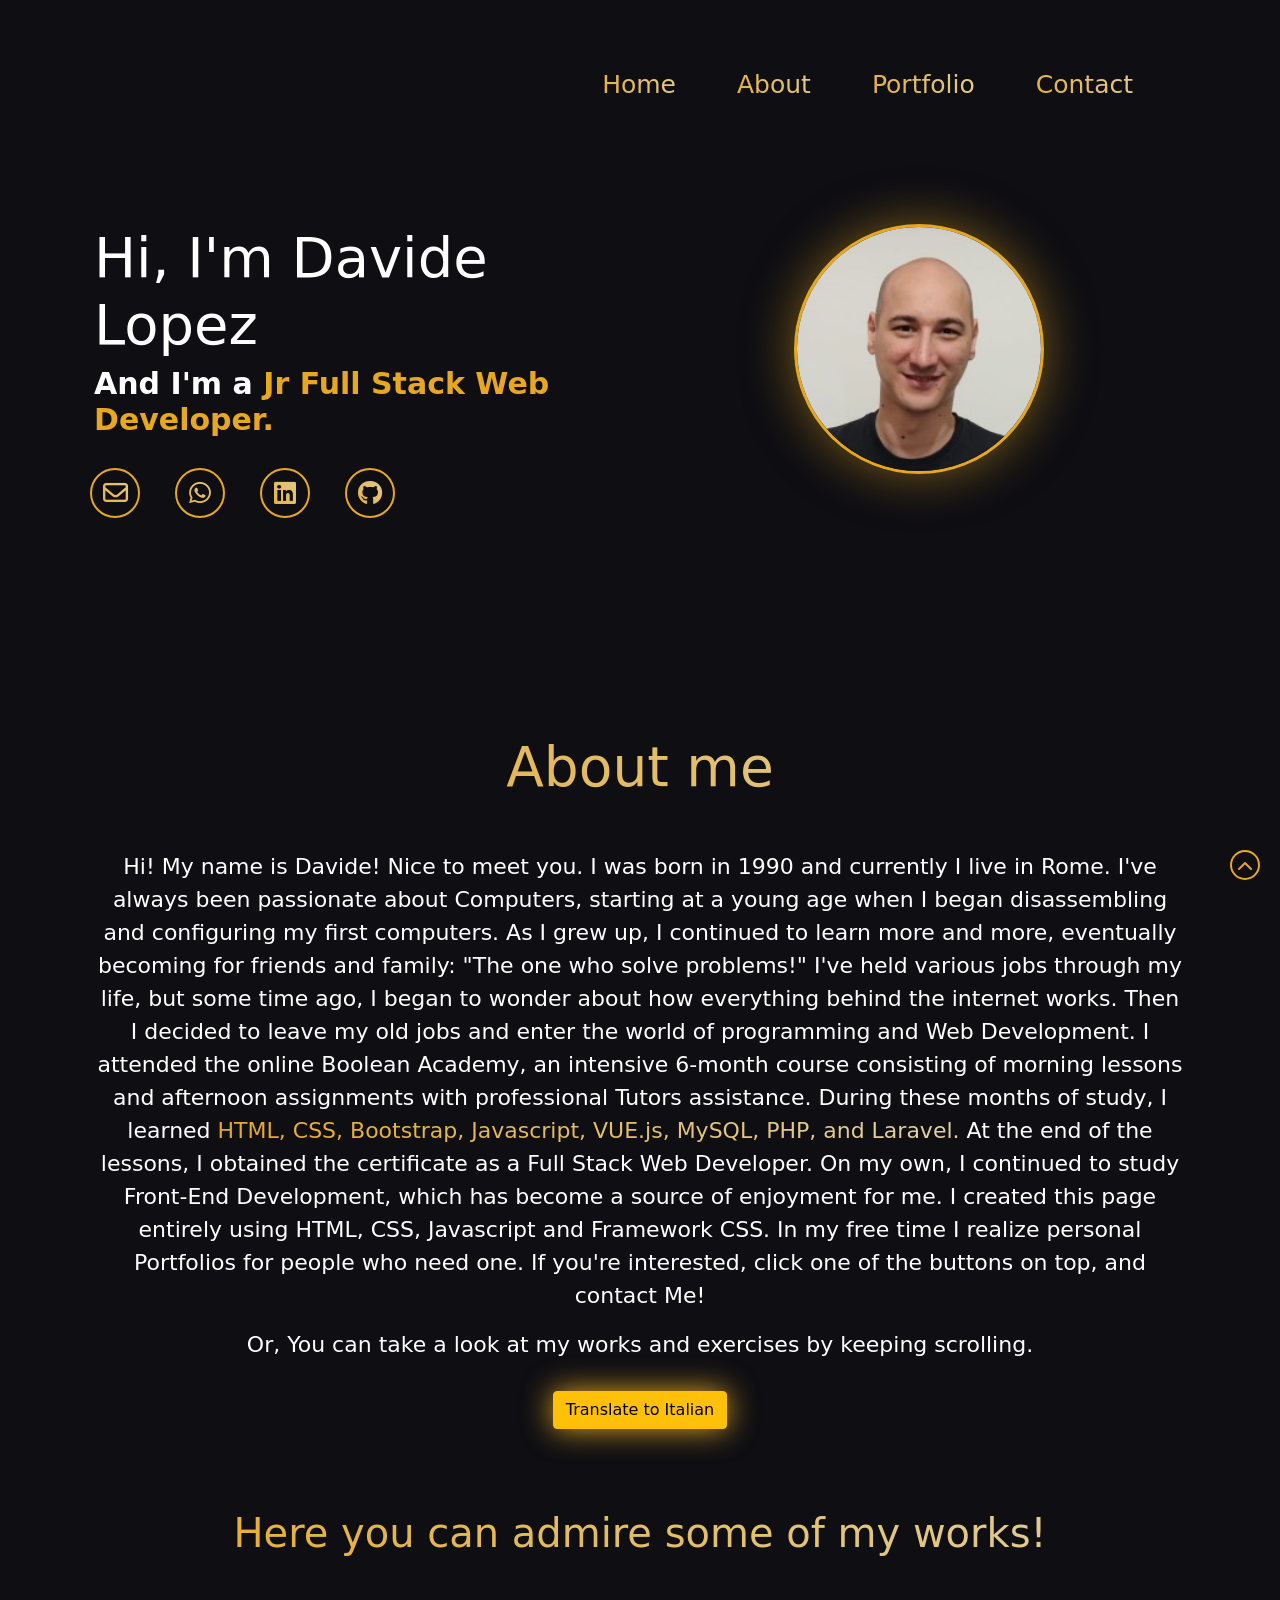
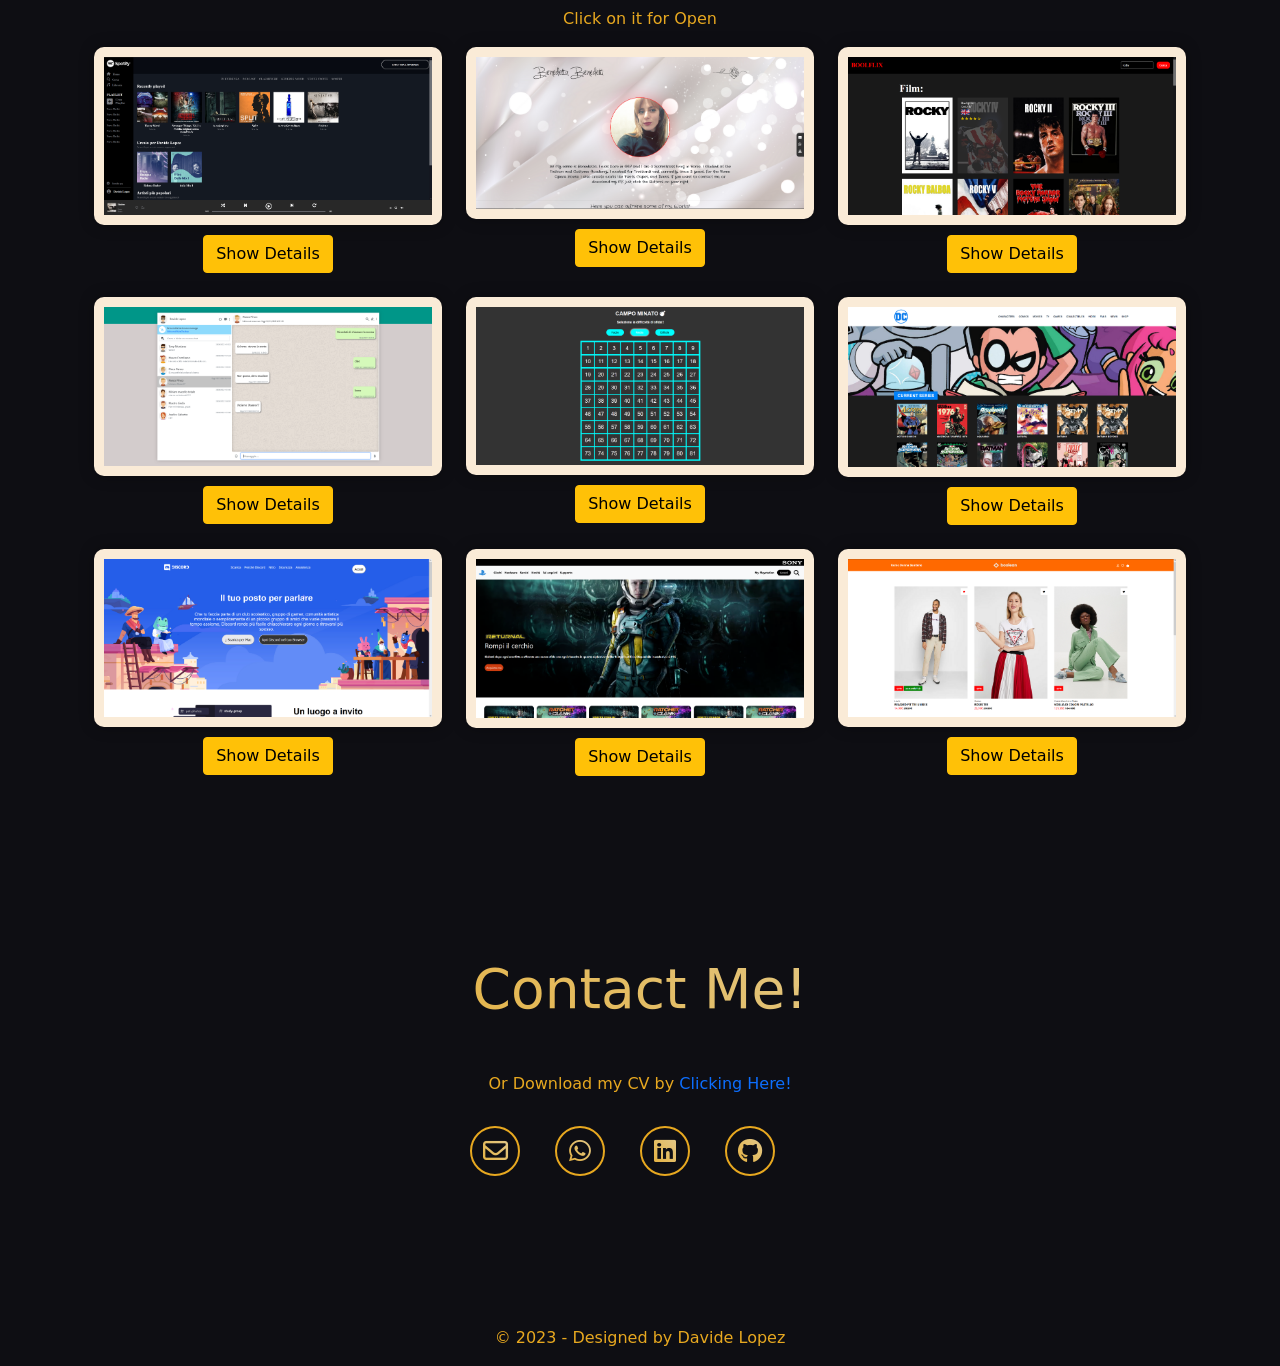
<file: portfolio/index.html>
<!DOCTYPE html>
<html lang="en">

<head>
    <meta charset="UTF-8">
    <meta name="viewport" content="width=device-width, initial-scale=1.0">
    <link rel="icon" href="img/programming-coding-icon-free-vector.jpg" type="image/x-icon" height="32px">
    <title>Davide Lopez Web Developer Portfolio</title>

    <link href="https://cdn.jsdelivr.net/npm/bootstrap@5.3.2/dist/css/bootstrap.min.css" rel="stylesheet"
        integrity="sha384-T3c6CoIi6uLrA9TneNEoa7RxnatzjcDSCmG1MXxSR1GAsXEV/Dwwykc2MPK8M2HN" crossorigin="anonymous">
    <script src="https://cdn.jsdelivr.net/npm/bootstrap@5.3.2/dist/js/bootstrap.bundle.min.js"
        integrity="sha384-C6RzsynM9kWDrMNeT87bh95OGNyZPhcTNXj1NW7RuBCsyN/o0jlpcV8Qyq46cDfL"
        crossorigin="anonymous"></script>
    <!-- FONTAWESOME -->

    <link rel="stylesheet" href="https://cdnjs.cloudflare.com/ajax/libs/font-awesome/6.4.2/css/all.min.css"
        integrity="sha512-z3gLpd7yknf1YoNbCzqRKc4qyor8gaKU1qmn+CShxbuBusANI9QpRohGBreCFkKxLhei6S9CQXFEbbKuqLg0DA=="
        crossorigin="anonymous" referrerpolicy="no-referrer" />
    <link rel="stylesheet" href="bootstrap.min.css">
    <link rel="stylesheet" href="style.css">
</head>

<body>

    <!-- NAVBAR  -->

    <nav class="navbar navbar-expand-lg bg-body-tertiary transparent">
        <div class="container-md">
            <ul class="navbar-nav ml-auto d-flex justify-content-end custom-nav">
                <li class="nav-item last">
                    <a class="nav-link" href="#" onclick="window.location.reload();">Home</a>
                </li>
                <li class="nav-item third">
                    <a class="nav-link" href="#about">About</a>
                </li>
                <li class="nav-item second">
                    <a class="nav-link" href="#portfolio">Portfolio</a>
                </li>
                <li class="nav-item first">
                    <a class="nav-link" href="#contact">Contact</a>
                </li>
            </ul>
        </div>
    </nav>

    <!-- NAVBAR END -->

    <div class="container" id="home">
        <div class="row">
            <div class="col-lg-6">
                <div class="jumbotron transparent">
                    <h1 class="display-4">Hi, I'm Davide Lopez</h1>
                    <h2 class="lead">And I'm a <span id="textgold">Jr Full Stack Web Developer</span></h2>
                    <ul class="d-flex">
                        <li>
                            <a href="#" id="openMailTo1"><i class="fa-regular fa-envelope"></i></a>
                        </li>
                        <li>
                            <a href="https://wa.me/3282881130" target="_blank"><i class="fa-brands fa-whatsapp"></i></a>
                        </li>
                        <li>
                            <a href="https://www.linkedin.com/in/davide-lopez/" target="_blank"><i
                                    class="fa-brands fa-linkedin"></i></a>
                        </li>
                        <li>
                            <a href="https://github.com/DavideLopez" target="_blank"><i
                                    class="fa-brands fa-github"></i></a>
                        </li>
                    </ul>
                </div>
            </div>
            <div class="col-lg-6">
                <div class="picture text-center">
                    <img class="avatar img-fluid" src="img/1668383910461.jpg" alt="foto">
                </div>
            </div>
        </div>
    </div>


    <section id="about">
        <div class="container">
            <h2 class="about-title">About me</h2>
            <p class="about-text" id="textToTranslate">Hi! My name is Davide! Nice to meet you. I was born in 1990 and
                currently I live in
                Rome. I've always been
                passionate about Computers, starting at a young age when I began disassembling and configuring my first
                computers. As I grew up, I continued to learn more and more, eventually becoming for friends and family:
                "The one who solve problems!"

                I've held various jobs through my life, but some time ago, I began to wonder about how everything
                behind the internet works. Then I decided to leave my old jobs and enter the world of
                programming and Web Development.

                I attended the online Boolean Academy, an intensive 6-month course consisting of morning lessons and
                afternoon assignments with professional Tutors assistance. During these months of study, I learned <span
                    class="skills"> HTML,
                    CSS, Bootstrap, Javascript, VUE.js, MySQL, PHP, and Laravel.</span>
                At the end of the lessons, I obtained the certificate as a Full Stack Web Developer.

                On my own, I continued to study Front-End Development, which has become a source of enjoyment for me. I
                created this page entirely using HTML, CSS, Javascript and Framework CSS.
                In my free time I realize personal Portfolios for people who need one.

                If you're interested, click one of the buttons on top, and contact Me!
            </p>
            <p class="about-text" id="secondTextToTranslate">Or, You can take a look at my works and exercises by
                keeping scrolling.</p>
            <button id="translateButton" class="btn btn-warning">Translate to Italian</button>
        </div>
    </section>

    <section id="portfolio" class="gallery min-vh-100">
        <h1 class="gallery-title">Here you can admire some of my works!</h1>
        <p class="sub-text-gallery">Click on it for Open</p>
        <div class="container-lg">
            <div class="row gy-4 row-cols-1 row-cols-sm-2 row-cols-md-3">
                <div class="col">
                    <img src="img/spotify.png" class="gallery-item" alt="gallery">
                    <button id="show-more-btn-1" class="btn btn-warning">Show Details</button>
                    <div id="hidden-content-1" class="hidden">
                        <p class="image-description">Spotify Web Version made with Boolean Academy, Using: HTML - CSS.
                        </p>
                    </div>
                </div>
                <div class="col">
                    <img src="img/portfoliobenny.png" class="gallery-item" alt="gallery">
                    <button id="show-more-btn-2" class="btn btn-warning">Show Details</button>
                    <div id="hidden-content-2" class="hidden">
                        <p class="image-description">Web Portfolio I made for Benedetta Benedetti Costume Designer,
                            Using: HTML - CSS - Javascript.</p>
                    </div>
                </div>
                <div class="col">
                    <img src="img/boolflix.png" class="gallery-item" alt="gallery">
                    <button id="show-more-btn-3" class="btn btn-warning">Show Details</button>
                    <div id="hidden-content-3" class="hidden">
                        <p class="image-description">Netflix replica made with Boolean Academy, Using: VUE.js - HTML -
                            CSS - Javascript and API.</p>
                    </div>
                </div>
                <div class="col">
                    <img src="img/boolzap.png" class="gallery-item" alt="gallery">
                    <button id="show-more-btn-4" class="btn btn-warning">Show Details</button>
                    <div id="hidden-content-4" class="hidden">
                        <p class="image-description">Whatsapp replica made with Boolean Academy, Using: VUE.js - HTML -
                            CSS - Javascript and API.</p>
                    </div>
                </div>
                <div class="col">
                    <img src="img/campominato.png" class="gallery-item" alt="gallery">
                    <button id="show-more-btn-5" class="btn btn-warning">Show Details</button>
                    <div id="hidden-content-5" class="hidden">
                        <p class="image-description">Minefield Game made with Boolean Academy, Using: Javascript - HTML
                            - CSS.</p>
                    </div>
                </div>
                <div class="col">
                    <img src="img/dc-comics.png" class="gallery-item" alt="gallery">
                    <button id="show-more-btn-6" class="btn btn-warning">Show Details</button>
                    <div id="hidden-content-6" class="hidden">
                        <p class="image-description">DC shop online replica Made with Boolean Academy, Using: VUE.js -
                            HTML - CSS - Javascript and API.</p>
                    </div>
                </div>
                <div class="col">
                    <img src="img/discord.png" class="gallery-item" alt="gallery">
                    <button id="show-more-btn-7" class="btn btn-warning">Show Details</button>
                    <div id="hidden-content-7" class="hidden">
                        <p class="image-description">Discord website replica, one of my first homeworks made with
                            Boolean Academy, Using: HTML - CSS</p>
                    </div>
                </div>
                <div class="col">
                    <img src="img/ps5.png" class="gallery-item" alt="gallery">
                    <button id="show-more-btn-8" class="btn btn-warning">Show Details</button>
                    <div id="hidden-content-8" class="hidden">
                        <p class="image-description">Play Station 5 website replica, first Bootstrap framework exercise
                            with Boolean Academy, Using: HTML - Bootstrap - CSS</p>
                    </div>
                </div>
                <div class="col">
                    <img src="img/boolando.png" class="gallery-item" alt="gallery">
                    <button id="show-more-btn-9" class="btn btn-warning">Show Details</button>
                    <div id="hidden-content-9" class="hidden">
                        <p class="image-description">Zalando website Replica, made with Boolean Academy, Using: HTML -
                            CSS</p>
                    </div>
                </div>
            </div>
        </div>
    </section>

    <!-- Modal -->
    <div class="modal fade" id="gallery-modal" tabindex="-1" aria-labelledby="exampleModalLabel" aria-hidden="true">
        <div class="modal-dialog modal-dialog-centered modal-lg">
            <div class="modal-content">
                <div class="modal-header">
                    <button type="button" class="btn-close" data-bs-dismiss="modal" aria-label="Close"></button>
                </div>
                <div class="modal-body">
                    <img src="img/spotify.png" class="modal-img" alt="modal img">
                </div>
            </div>
        </div>
    </div>


    <section id="contact" class="container">
        <h2 class="about-title" id="contactme">Contact Me!</h2>
        <p>Or Download my CV by <a href="storage/Davide Lopez CV.pdf" id="downloadLink">Clicking Here!</a></p>

        <ul class="d-flex container">
            <li>
                <a href="#" id="openMailTo2"><i class="fa-regular fa-envelope"></i></a>
            </li>
            <li>
                <a href="https://wa.me/3282881130" target="_blank"><i class="fa-brands fa-whatsapp"></i></a>
            </li>
            <li>
                <a href="https://www.linkedin.com/in/davide-lopez/" target="_blank">
                    <i class="fa-brands fa-linkedin"></i>
                </a>

            </li>
            <li>
                <a href="https://github.com/DavideLopez" target="_blank"><i class="fa-brands fa-github"></i></a>
            </li>
        </ul>
    </section>

    <!-- <section id="contact">
        <div class="container mt-5">
            <h1>Contact Me!</h1>
            <form class="row g-3" action="process-form.php" method="post">
                <div class="col-md-6">
                    <label for="firstName" class="form-label">First Name</label>
                    <input type="text" class="form-control" id="firstName" required placeholder="First Name">
                </div>
                <div class="col-md-6">
                    <label for="lastName" class="form-label">Last Name</label>
                    <input type="text" class="form-control" id="LastName" required placeholder="Last Name">
                </div>
                <div class="col-md-8">
                  <label for="emailInfo" class="form-label">E-mail</label>
                  <input type="email" class="form-control" id="emailInfo" required>
                </div>
                <div class="col-md-4">
                    <label for="phoneNumber" class="form-label">Phone Number</label>
                    <input type="text" class="form-control" id="phoneNumber" placeholder="Phone Number">
                </div>
                <div class="col-md-12">
                  <label for="comments" class="form-label">Comments and Questions</label>
                  <textarea class="form-control" id="comments" rows="8" required></textarea>
                </div>
                <div class="col-md-12">
                    <button type="submit" class="btn btn-warning">Submit</button>
                </div>
            </form>
        </div>
    </section> -->


    <!-- footer  -->
    <footer>
        <div class="footer-text">
            <p>&copy; 2023 - Designed by Davide Lopez</p>
        </div>
        <div style="position: fixed; bottom: 20px; right: 20px;">
            <div id="scroll-to-top" style="width: 30px; height: 30px; border: 2px solid #E7A820; color: #E7A820; border-radius: 50%; text-align: center; cursor: pointer;">
                <i class="fa-solid fa-chevron-up" style="line-height: 30px;"></i>
            </div>
        </div>
        
    </footer>
    
    


    <script src="bootstrap.bundle.min.js"></script>
    <script src="script.js"></script>
</body>

</html>
</file>
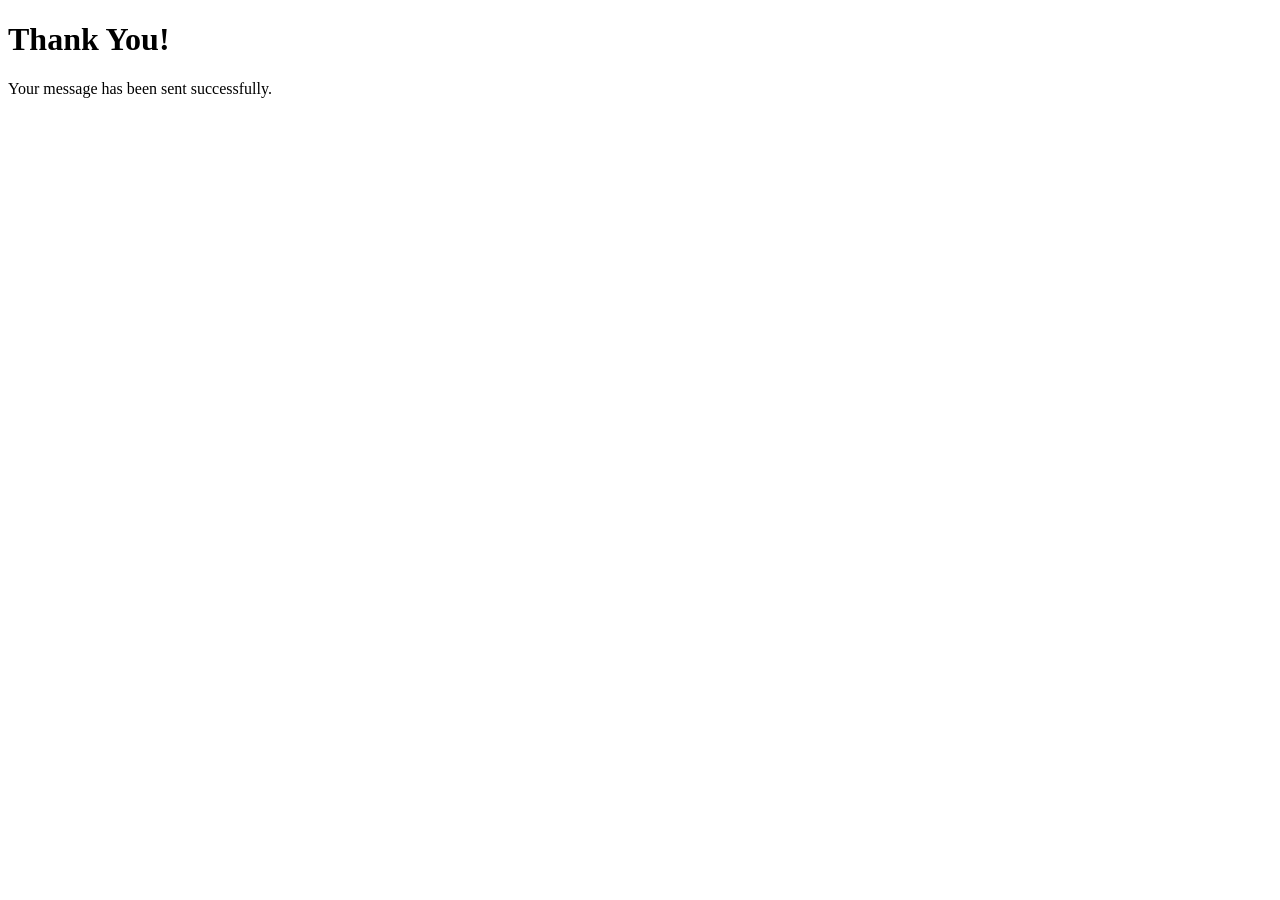
<file: portfolio/grazie.html>
<!DOCTYPE html>
<html lang="en">
<head>
    <meta charset="UTF-8">
    <meta name="viewport" content="width=device-width, initial-scale=1.0">
    <title>Thank You</title>
</head>
<body>
    <h1>Thank You!</h1>
    <p>Your message has been sent successfully.</p>
</body>
</html>
</file>
<file: portfolio/style.css>
* {
    box-sizing: border-box;
    margin: 0;
    padding: 0;
}

body {
    background-color: rgb(14, 14, 19);
}

li {
    list-style: none;
    font-size: 25px;
}

ul {
    margin-top: 30px;
    max-width: 300px;
    justify-content: space-between;
}

a {
    text-decoration: none;
}

/* navbar */

.mobile-menu-icon {
    display: none;
}

.transparent {
    background-color: transparent !important;
    margin-top: 20px;
}

.main-title,
.nav-item,
.nav-link {
    font-size: 25px;
    background: linear-gradient(45deg, rgb(231, 168, 32), rgb(224, 210, 170));
    -webkit-text-fill-color: transparent;
    -webkit-background-clip: text;
    margin-right: 20px;
    border-bottom: 2px solid transparent;
}

.navbar-nav .nav-item .nav-link {
    text-decoration: none;
    position: relative;
}

.navbar-nav .nav-item .nav-link:hover {
    border-bottom: 2px solid #E7A820;
}

.main-title {
    font-size: 40px;
}

.first {
    animation: slideLeft 1s ease forwards;
}

@keyframes slideLeft {
    0% {
        transform: translateX(-1000px)
    }

    100% {
        transform: translateX(0);
    }
}

.second {
    animation: slideLeft 1.5s ease forwards;
}

@keyframes slideLeft {
    0% {
        transform: translateX(-1000px)
    }

    100% {
        transform: translateX(0);
    }
}

.third {
    animation: slideLeft 2s ease forwards;
}

@keyframes slideLeft {
    0% {
        transform: translateX(-1000px)
    }

    100% {
        transform: translateX(0);
    }
}

.last {
    animation: slideLeft 2.5s ease forwards;
}

@keyframes slideLeft {
    0% {
        transform: translateX(-1000px)
    }

    100% {
        transform: translateX(0);
    }
}

.custom-nav {
    margin-left: auto;
}

/* navbar end  */

/* jumbotron */

.jumbotron {
    color: white;
    margin-top: 100px;
}

.d-flex {
    display: flex;
    justify-content: center;
    align-items: center;
}

.d-flex li {
    list-style: none;
    margin-right: 25px;
}

.d-flex i {
    display: flex;
    justify-content: center;
    align-items: center;
    width: 50px;
    height: 50px;
    border-radius: 50%;
    margin-right: 10px;
    border: 2px solid #E7A820;
    background: linear-gradient(45deg, rgb(231, 168, 32), rgb(224, 210, 170));
    -webkit-text-fill-color: transparent;
    -webkit-background-clip: text;
}

.d-flex i:hover {
    box-shadow: 0px 0px 20px rgb(241, 239, 239);
}

.lead {
    font-size: 30px;
    font-weight: bold;
}

.main {
    max-width: 600px;
    margin: 0;
}

.avatar {
    border-radius: 50%;
    border: 3px solid #E7A820;
    min-width: 250px;
    max-width: 350px;
    animation: moveUpDown 4s linear infinite;
    box-shadow: 0 0 50px rgba(233, 168, 27, 0.5);
    margin-top: 100px;
}

@keyframes moveUpDown {

    0%,
    100% {
        transform: translateY(0);
    }

    50% {
        transform: translateY(30px);
    }
}

#textgold {
    color: #E7A820;
}

.container {
    animation: zoomIn 1.5s ease forwards;
}

@keyframes zoomIn {
    0% {
        transform: scale(0)
    }

    100% {
        transform: scale(1);
    }
}

/* fine jumbotron */

#about {
    color: white;
    margin-top: 200px;
}

.skills {
    background: linear-gradient(45deg, rgb(231, 168, 32), rgb(224, 210, 170));
    -webkit-text-fill-color: transparent;
    -webkit-background-clip: text;
    animation: slideBottom 1s ease forwards;
    text-align: center;
}

.about-title {
    text-align: center;
    margin-bottom: 50px;
    font-size: 55px;
    background: linear-gradient(45deg, rgb(231, 168, 32), rgb(224, 210, 170));
    -webkit-text-fill-color: transparent;
    -webkit-background-clip: text;
    animation: slideBottom 2s ease forwards;
}

@keyframes slideBottom {
    0% {
        transform: translateY(-150px)
    }

    100% {
        transform: translateY(0);
    }
}

.about-text {
    animation: zoomIn 1.8s ease forwards;
    font-size: 22px;
    text-align: center;
}

@keyframes zoomIn {
    0% {
        transform: scale(0)
    }

    100% {
        transform: scale(1);
    }
}

#translateButton {
    display: block;
    margin: 0 auto;
    box-shadow: 0px 0px 30px #E7A820;
    transition: box-shadow 0.3s ease-in-out;
    margin-top: 30px;
    animation: glowing 3.5s infinite;
}

@keyframes glowing {
    0% {
        box-shadow: 0 0 10px #E7A820;
    }

    50% {
        box-shadow: 0 0 20px #E7A820, 0 0 30px #E7A820;
    }

    100% {
        box-shadow: 0 0 10px #E7A820;
    }
}

/* gallery portfolio */

img {
    max-width: 100%;
}

.gallery {
    padding: 80px 0;
}

.gallery img {
    background-color: antiquewhite;
    padding: 10px;
    width: 100%;
    box-shadow: 0 0 15px rgba(0, 0, 0, 0.3);
    cursor: pointer;
    border-radius: 10px;
}

#gallery-modal .modal-img {
    width: 100%;
}

.modal-lg {
    max-width: 80%;
}

.modal-img {
    width: 100%;
    max-height: 80vh;
}

.gallery-title {
    text-align: center;
    margin-bottom: 50px;
    background: linear-gradient(45deg, rgb(231, 168, 32), rgb(224, 210, 170));
    -webkit-text-fill-color: transparent;
    -webkit-background-clip: text;
}

#portfolio {
    animation: zoomIn 2.4s ease forwards;
}

@keyframes zoomIn {
    0% {
        transform: scale(0);
        opacity: 0;
    }

    100% {
        transform: scale(1);
    }
}

.gallery-item {
    transition: transform 0.3s;
}

.gallery-item:hover {
    transform: scale(1.1);
}

.hidden {
    display: none;
}

.col {
    text-align: center;
}

button {
    margin-top: 10px;
}

.image-description {
    color: white;
    margin-top: 5px;
}

.sub-text-gallery {
    text-align: center;
    color: #E7A820
}

/* CONTACT */

#contact p {
    text-align: center;
    color: #E7A820
}

#contact {
    margin-top: 100px;
    margin-bottom: 150px;
}

/* FOOTER */

.footer-text {
    text-align: center;
    color: #E7A820;
}
</file>
